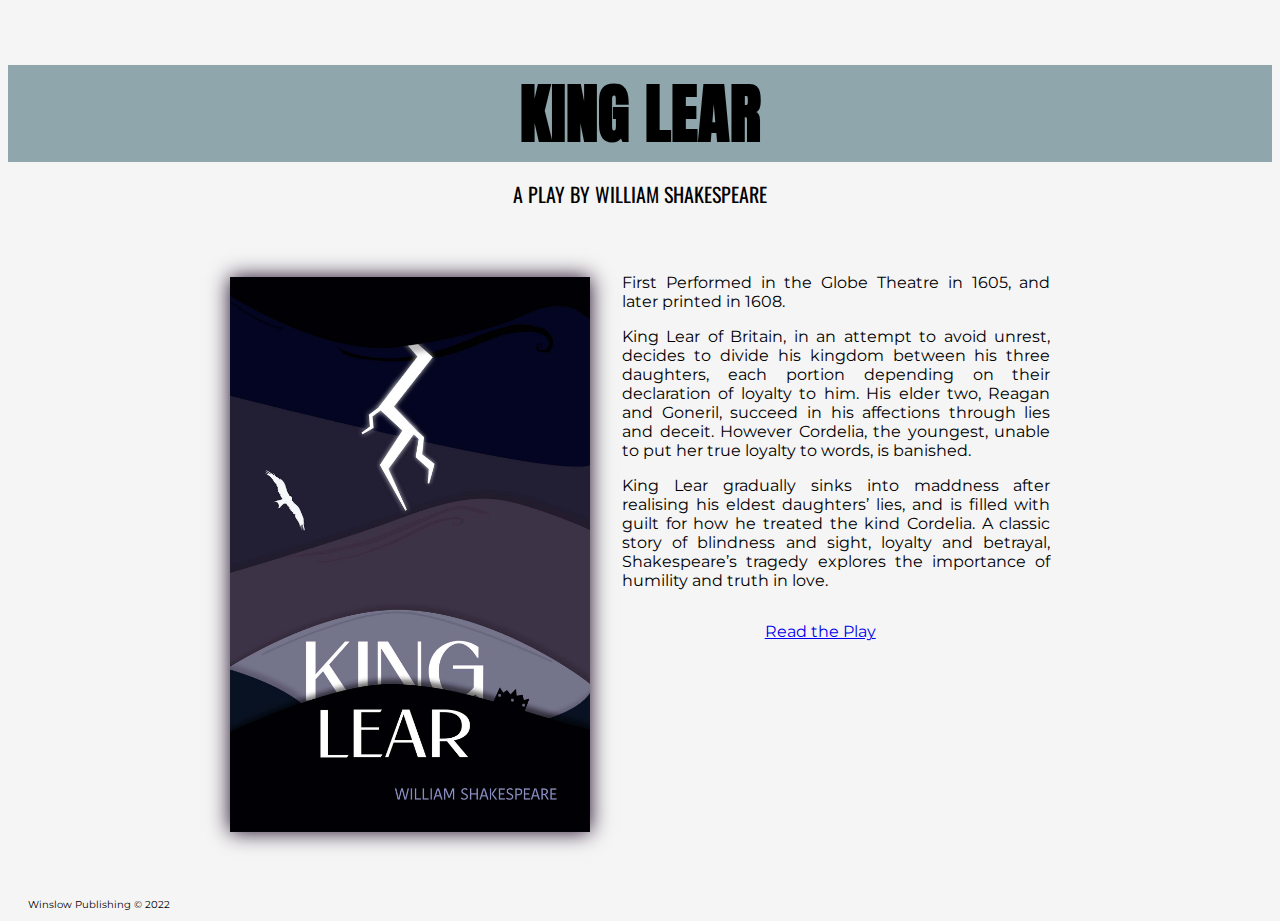
<file: docs/index.html>
<!DOCTYPE html>
<html>
<head>
<title>King Lear</title>
 <meta name="viewport" content="width=device-width, initial-scale=1.0"/>
<link rel="preconnect" href="https://fonts.googleapis.com"> 
<link rel="preconnect" href="https://fonts.gstatic.com" crossorigin> 
<link href="https://fonts.googleapis.com/css2?family=Playfair+Display:ital,wght@0,500;0,700;1,500&display=swap" rel="stylesheet">
<link rel="preconnect" href="https://fonts.googleapis.com"> 
<link rel="preconnect" href="https://fonts.gstatic.com" crossorigin> 
<link href="https://fonts.googleapis.com/css2?family=Nanum+Myeongjo:wght@400;700&display=swap" rel="stylesheet">
<link rel="preconnect" href="https://fonts.googleapis.com"> 
<link rel="preconnect" href="https://fonts.gstatic.com" crossorigin> 
<link href="https://fonts.googleapis.com/css2?family=Anton&display=swap" rel="stylesheet">
<link rel="preconnect" href="https://fonts.googleapis.com"> 
<link rel="preconnect" href="https://fonts.gstatic.com" crossorigin> 
<link href="https://fonts.googleapis.com/css2?family=Oswald:wght@300;400;600&display=swap" rel="stylesheet">
<link rel="preconnect" href="https://fonts.googleapis.com"> 
<link rel="preconnect" href="https://fonts.googleapis.com"> 
<link rel="preconnect" href="https://fonts.gstatic.com" crossorigin> 
<link href="https://fonts.googleapis.com/css2?family=Montserrat:ital,wght@0,200;0,300;0,400;1,200;1,300;1,400&display=swap" rel="stylesheet">

<link rel="stylesheet" href="css/styles.css">
</head>
<body>
 <header>
    <h1>King Lear</h1>
 <h2>A Play by William Shakespeare</h2>
</header>
<main>
    <figure>
 <img src="images/King_Lear_Cover.jpg" alt="Cover image for the play, featuring a stormy heath. Rolling hills are shown in dark purples, lit up by a glowing lightening strike in the top centre of the sky. A white bird flies in from the left hand side, and a crown lays abandoned on the hills. The title of the play sits in the middle of the lower third of the image, with Shakespeare's name just below, justified to the right.">
</figure>
<section>
<p>First Performed in the Globe Theatre in 1605, and later printed in 1608.</p>

    <p class="first">King Lear of Britain, in an attempt to avoid unrest, decides to divide his kingdom between his three daughters, each portion depending on their declaration of loyalty to him. His elder two, Reagan and Goneril, succeed in his affections through lies and deceit. However Cordelia, the youngest, unable to put her true loyalty to words, is banished.</p>

    <p>King Lear gradually sinks into maddness after       realising his eldest daughters’ lies, and is filled with guilt for how he treated the kind Cordelia.  A classic story of blindness and sight, loyalty and betrayal, Shakespeare’s tragedy explores the importance of humility and truth in love.</p>

    <p class="playlink"><a href= learplay.html> Read the Play</a></p>
   
</section>
</main>

<footer>
    <p class="footer">Winslow Publishing &copy; 2022</p>
</footer>
</body>



</html>
</file>
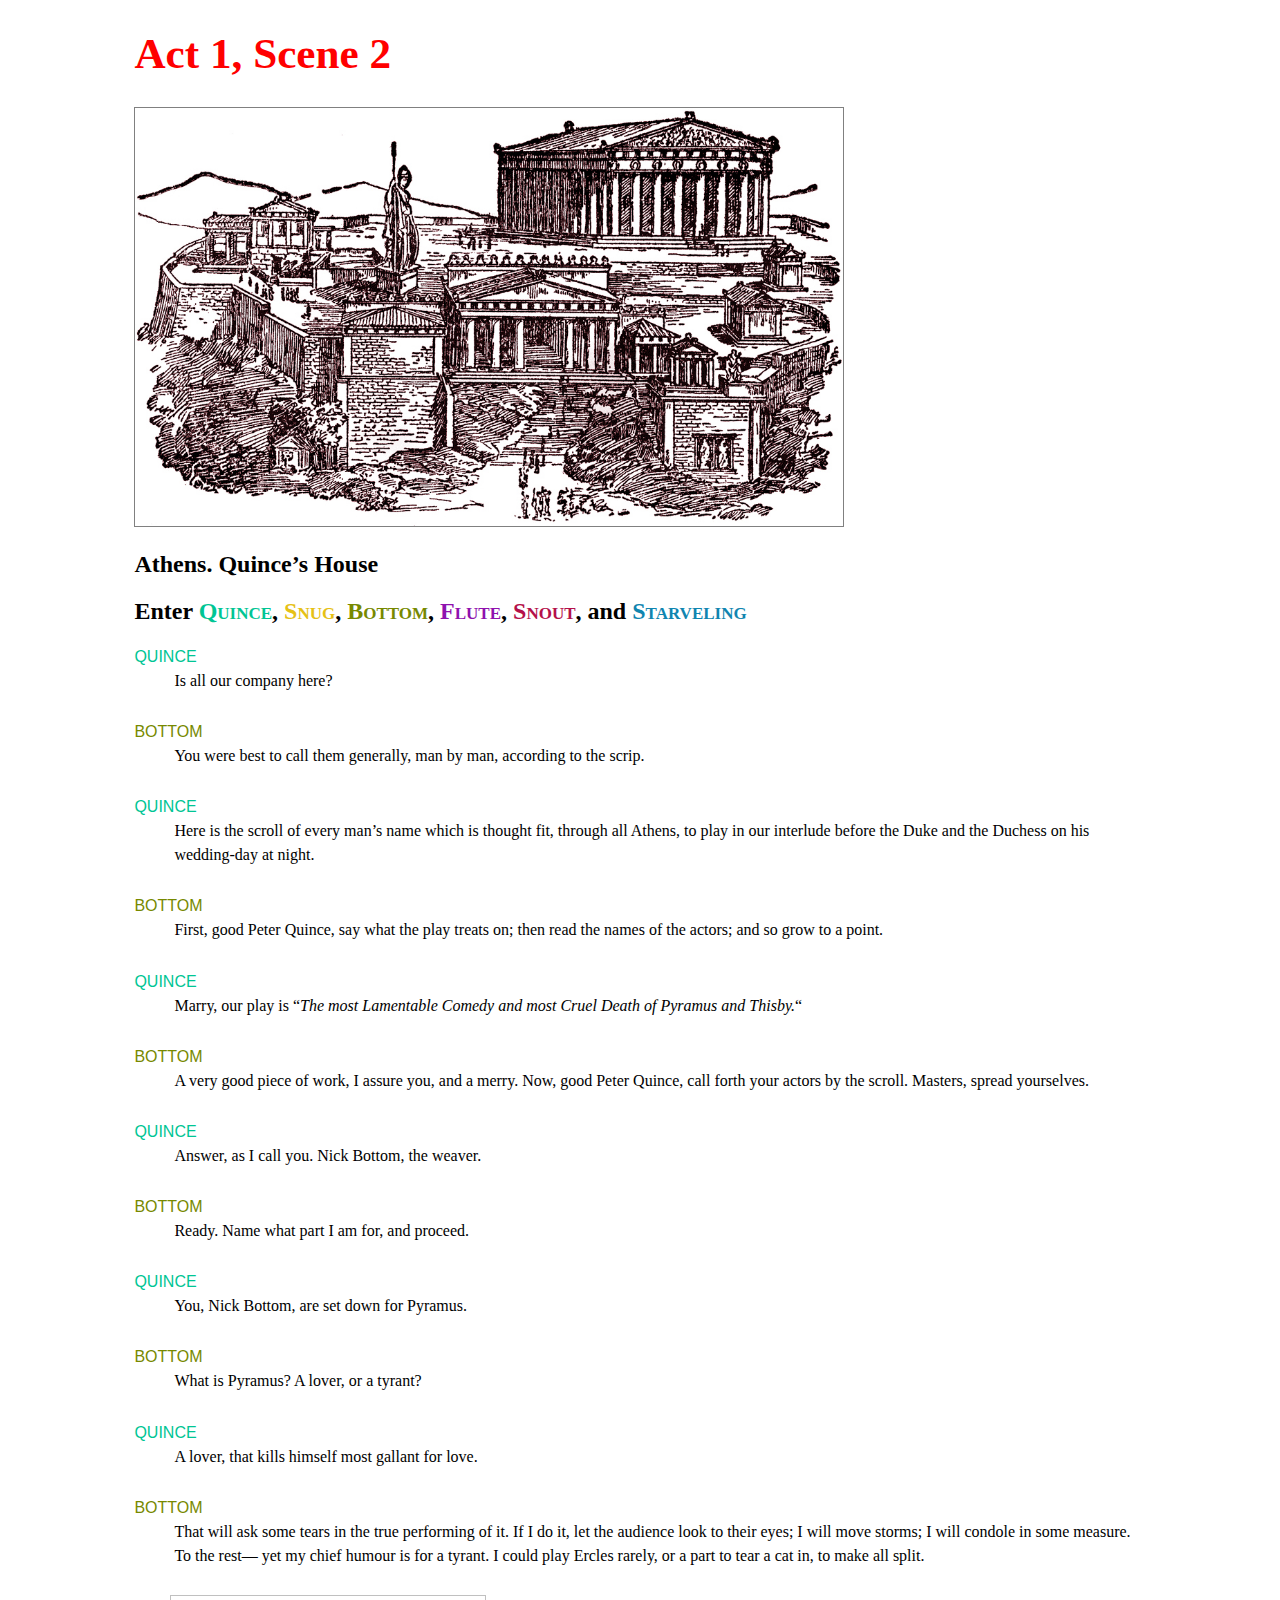
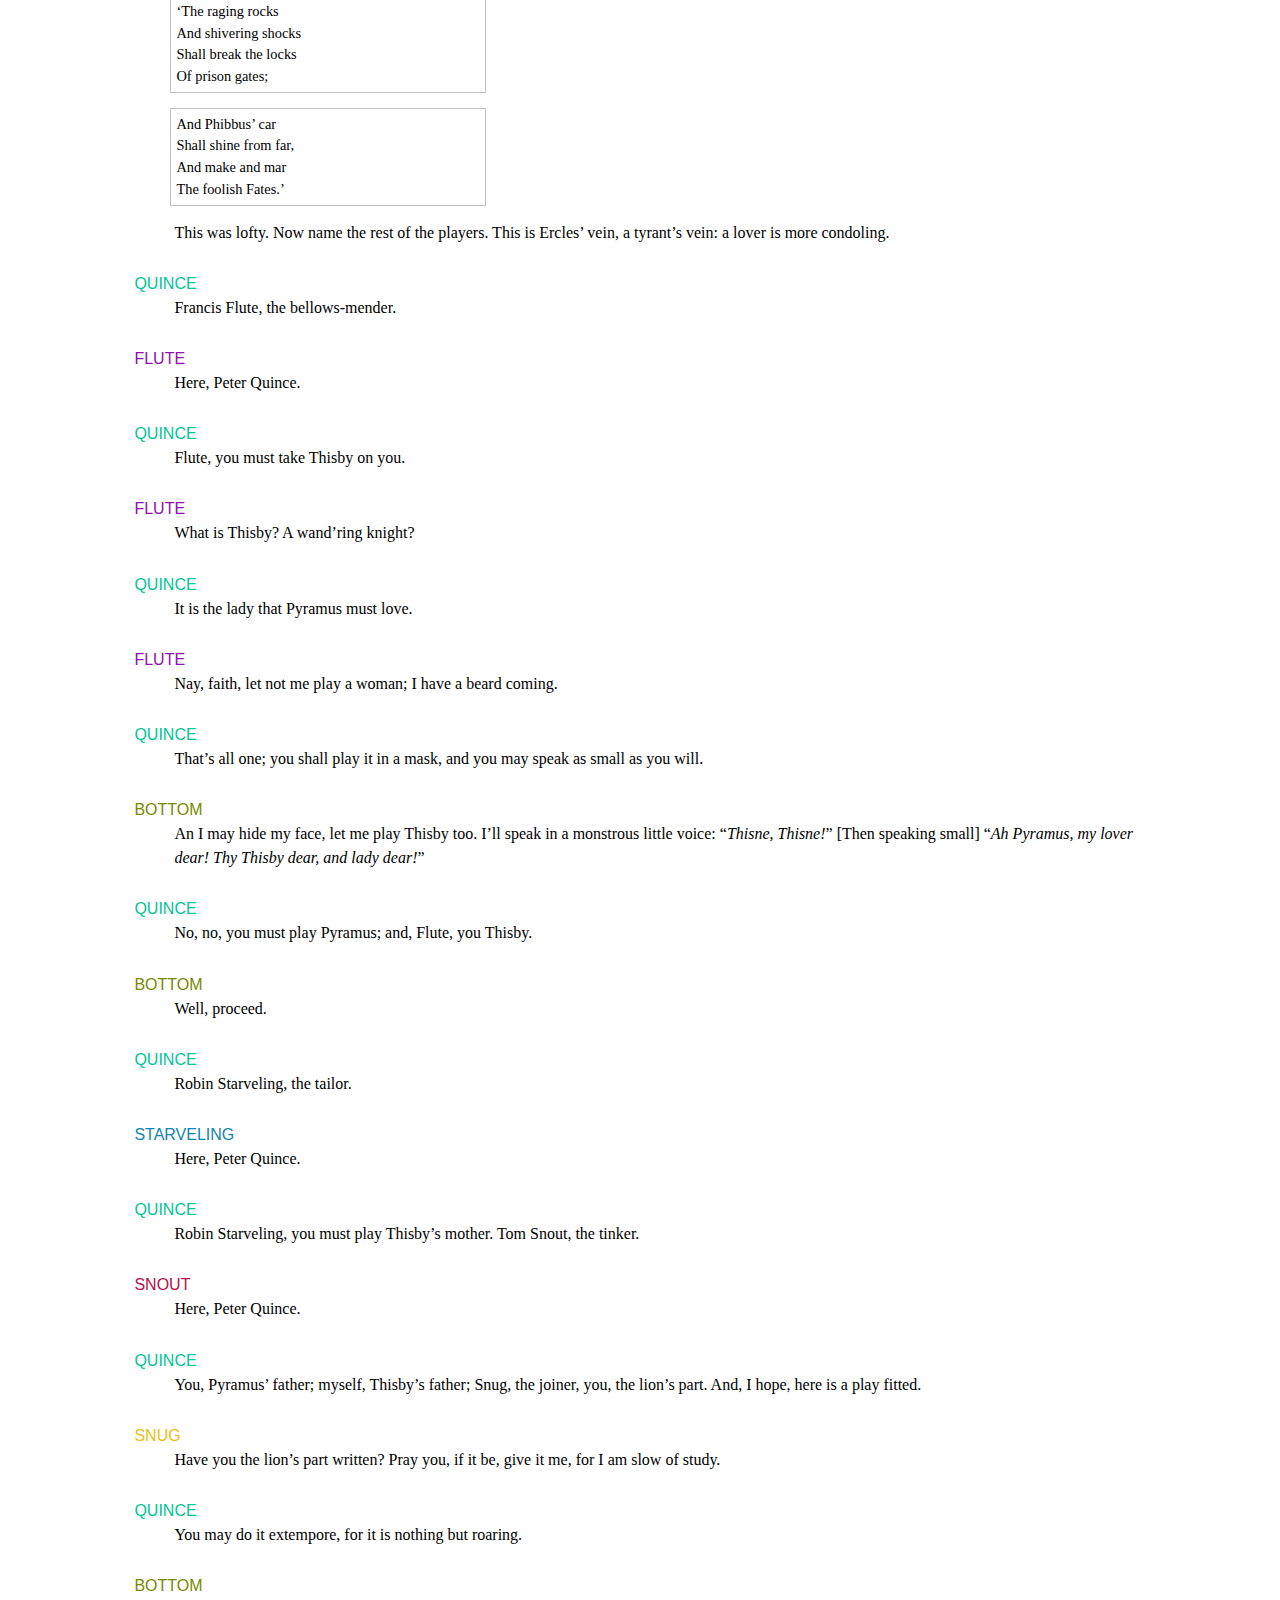
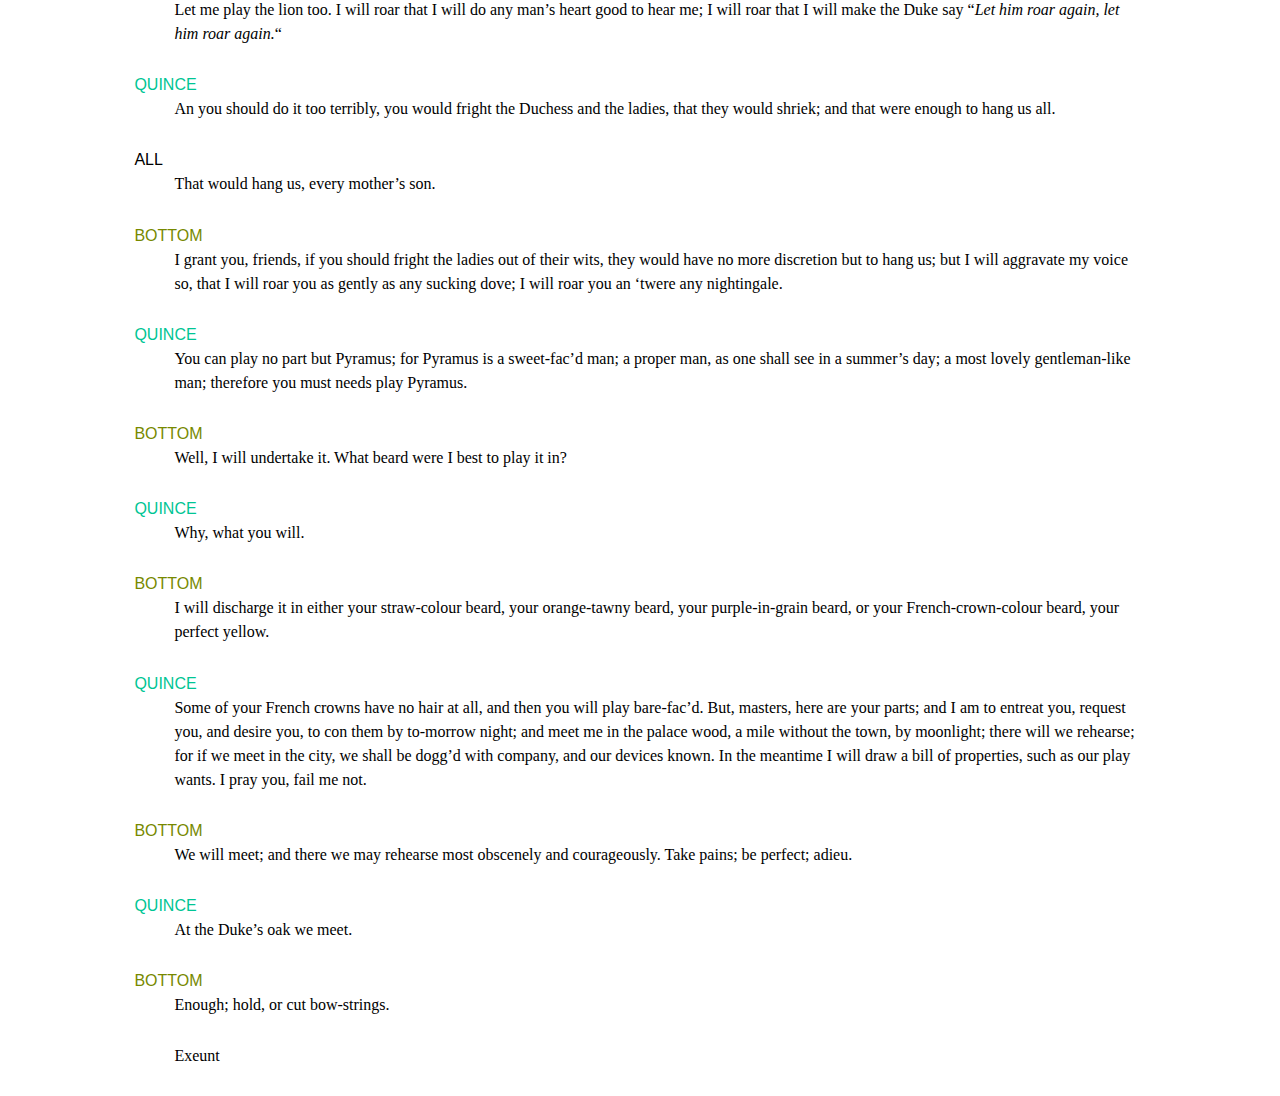
<file: sampleScene/sample_scene.html>
<!DOCTYPE html>
<html xmlns="http://www.w3.org/1999/xhtml">
<head>
	<meta charset="utf-8" />
	
	<title>Act1 Scene2 Midsummernight's Dream</title>
	<link rel="stylesheet" type="text/css" href="styles.css">
</head>
<body class="act1scene2">
<header>
<h1>Act 1, Scene 2</h1>
</header>
<section class="scene two">
<img src="images/athens.jpg" alt="Ancient Athens showing the Parthenon" />
<h2 class="location">Athens. Quince’s House</h2>
<h2 class="stagedirection">Enter <span class="charactername quince">Quince</span>, <span class="charactername snug">Snug</span>, <span class="charactername bottom">Bottom</span>, <span class="charactername flute">Flute</span>, <span class="charactername snout">Snout</span>, and <span class="charactername starveling">Starveling</span></h2>
<p class="character quince">Quince</p>
<p>Is all our company here?</p>
<p class="character bottom">Bottom</p>
<p>You were best to call them generally, man by man, according to the scrip.</p>
<p class="character quince">Quince</p>
<p>Here is the scroll of every man’s name which is thought fit, through all Athens, to play in our interlude before the Duke and the Duchess on his wedding-day at night.</p>
<p class="character bottom">Bottom</p>
<p>First, good Peter Quince, say what the play treats on; then read the names of the actors; and so grow to a point.</p>
<p class="character quince">Quince</p>
<p>Marry, our play is “<em>The most Lamentable Comedy and most Cruel Death of Pyramus and Thisby.</em>“</p>
<p class="character bottom">Bottom</p>
<p>A very good piece of work, I assure you, and a merry. Now, good Peter Quince, call forth your actors by the scroll. Masters, spread yourselves.</p>
<p class="character quince">Quince</p>
<p>Answer, as I call you. Nick Bottom, the weaver.</p>
<p class="character bottom">Bottom</p>
<p>Ready. Name what part I am for, and proceed.</p>
<p class="character quince">Quince</p>
<p>You, Nick Bottom, are set down for Pyramus.</p>
<p class="character bottom">Bottom</p>
<p>What is Pyramus? A lover, or a tyrant?</p>
<p class="character quince">Quince</p>
<p>A lover, that kills himself most gallant for love.</p>
<p class="character bottom">Bottom</p>
<p>That will ask some tears in the true performing of it. If I do it, let the audience look to their eyes; I will move storms; I will condole in some measure. To the rest— yet my chief humour is for a tyrant. I could play Ercles rarely, or a part to tear a cat in, to make all split.</p>
<p class="verse">‘The raging rocks<br/>
And shivering shocks<br/>
Shall break the locks<br/>
Of prison gates;</p>
<p class="verse">And Phibbus’ car<br/>
Shall shine from far,<br/>
And make and mar<br/>
The foolish Fates.’ </p>
<p>This was lofty. Now name the rest of the players. This is Ercles’ vein, a tyrant’s vein: a lover is more condoling.</p>
<p class="character quince">Quince</p>
<p>Francis Flute, the bellows-mender.</p>
<p class="character flute">Flute</p>
<p>Here, Peter Quince.</p>
<p class="character quince">Quince</p>
<p>Flute, you must take Thisby on you.</p>
<p class="character flute">Flute</p>
<p>What is Thisby? A wand’ring knight?</p>
<p class="character quince">Quince</p>
<p>It is the lady that Pyramus must love.</p>
<p class="character flute">Flute</p>
<p>Nay, faith, let not me play a woman; I have a beard coming.</p>
<p class="character quince">Quince</p>
<p>That’s all one; you shall play it in a mask, and you may speak as small as you will.</p>
<p class="character bottom">Bottom</p>
<p>An I may hide my face, let me play Thisby too. I’ll speak in a monstrous little voice: &#8220;<em>Thisne, Thisne!</em>&#8221; [Then speaking small] &#8220;<em>Ah Pyramus, my lover dear! Thy Thisby dear, and lady dear!</em>&#8221;</p>
<p class="character quince">Quince</p>
<p>No, no, you must play Pyramus; and, Flute, you Thisby.</p>
<p class="character bottom">Bottom</p>
<p>Well, proceed.</p>
<p class="character quince">Quince</p>
<p>Robin Starveling, the tailor.</p>
<p class="character starveling">Starveling</p>
<p>Here, Peter Quince.</p>
<p class="character quince">Quince</p>
<p>Robin Starveling, you must play Thisby’s mother. Tom Snout, the tinker.</p>
<p class="character snout">Snout</p>
<p>Here, Peter Quince.</p>
<p class="character quince">Quince</p>
<p>You, Pyramus’ father; myself, Thisby’s father; Snug, the joiner, you, the lion’s part. And, I hope, here is a play fitted.</p>
<p class="character snug">Snug</p>
<p>Have you the lion’s part written? Pray you, if it be, give it me, for I am slow of study.</p>
<p class="character quince">Quince</p>
<p>You may do it extempore, for it is nothing but roaring.</p>
<p class="character bottom">Bottom</p>
<p>Let me play the lion too. I will roar that I will do any man’s heart good to hear me; I will roar that I will make the Duke say “<em>Let him roar again, let him roar again.</em>“</p>
<p class="character quince">Quince</p>
<p>An you should do it too terribly, you would fright the Duchess and the ladies, that they would shriek; and that were enough to hang us all.</p>
<p class="character all">All</p>
<p>That would hang us, every mother’s son.</p>
<p class="character bottom">Bottom</p>
<p>I grant you, friends, if you should fright the ladies out of their wits, they would have no more discretion but to hang us; but I will aggravate my voice so, that I will roar you as gently as any sucking dove; I will roar you an ‘twere any nightingale.</p>
<p class="character quince">Quince</p>
<p>You can play no part but Pyramus; for Pyramus is a sweet-fac’d man; a proper man, as one shall see in a summer’s day; a most lovely gentleman-like man; therefore you must needs play Pyramus.</p>
<p class="character bottom">Bottom</p>
<p>Well, I will undertake it. What beard were I best to play it in?</p>
<p class="character quince">Quince</p>
<p>Why, what you will.</p>
<p class="character bottom">Bottom</p>
<p>I will discharge it in either your straw-colour beard, your orange-tawny beard, your purple-in-grain beard, or your French-crown-colour beard, your perfect yellow.</p>
<p class="character quince">Quince</p>
<p>Some of your French crowns have no hair at all, and then you will play bare-fac’d. But, masters, here are your parts; and I am to entreat you, request you, and desire you, to con them by to-morrow night; and meet me in the palace wood, a mile without the town, by moonlight; there will we rehearse; for if we meet in the city, we shall be dogg’d with company, and our devices known. In the meantime I will draw a bill of properties, such as our play wants. I pray you, fail me not.</p>
<p class="character bottom">Bottom</p>
<p>We will meet; and there we may rehearse most obscenely and courageously. Take pains; be perfect; adieu.</p>
<p class="character quince">Quince</p>
<p>At the Duke’s oak we meet.</p>
<p class="character bottom">Bottom</p>
<p>Enough; hold, or cut bow-strings.</p>
<p class="stagedirections">Exeunt</p>
</section>
</body>
</html>
</file>
<file: docs/css/styles.css>
* {
    box-sizing: border-box;

}
head { margin-top: 2em;}

body {
font-family: 'Franklin Gothic Medium', 'Arial Narrow', Arial, sans-serif;
background-color: whitesmoke;
}

main {
  
    width: 70%;
    margin: 0 auto;
    max-width: 900px;
    padding: 2em 2em 2em 2em;
    display: flex;
    flex-direction: row;
    flex-wrap: wrap;
    justify-content: space-around;
    
}

figure {
    /* width: 70%; */
    margin:20px auto 20px auto;
    flex-basis: 200px;
    flex-grow: 1;
    flex-shrink: 1;
   }

   ul {font-family: 'Montserrat', sans-serif;
       margin-top: 2em;
   }

   section {
    flex-basis: 300px;
    flex-grow: 1;
    flex-shrink: 1;
}

h1{font-family: 'Anton', sans-serif;
text-align: center;
text-transform:uppercase;
margin: 1em 0 1px 0;
font-size: 65px;
background-color: rgb(143, 167, 172);
}

h2 {font-family:'Oswald', sans-serif;
    font-weight: 400;
    text-align: center;
    text-transform:uppercase;
    font-size: 20px;

}
img {
    width: 100%;
    box-shadow: 0px 0px 20px rgb(27, 7, 36);
    }

    p {font-family: 'Montserrat', sans-serif;
        text-align: justify; color: rgb(0, 0, 0);
        padding: 0em 0em 0em 2em;
    
    }
    .footer{color:black;
    font-size:10px;}

    p.playlink {
        padding: 1em 0 0 0;
        color:rgb(110, 109, 130);
        text-align:center;}

@media only screen and (max-width: 500px) {
main { 
    width: 100%;
    padding:auto;

}

figure {
    flex-basis: 250px;
}
img {box-shadow: 0px 0px 0px rgb(27, 7, 36);}
p {
    font-size: .9em;
}

}
</file>
<file: sampleScene/styles.css>
/*stylesheet for A Midsummer Night's dream*/
body {
font-family: Georgia, "Times New Roman", Times, serif;
}
section,header {
width:80%;
margin:5px auto;
border:0px solid red;
}

p {
font-size: 1em;
line-height: 1.5;
margin-left:2.5em;
margin-bottom: 1.7em;
margin-top: 0;
padding-left:0;
}

p.character {
font-family: "Lucida Grande", Lucida, Verdana, sans-serif;
margin-left:0;
margin-bottom: 0;
font-size:1em;
text-transform: uppercase;
border-left:none;
}

p.verse {
font-size:.9em;
margin-bottom:1em;
border:1px solid silver;
width:30%;
padding:5px;
}

h1 {
font-size: 2.7em;
color:red;
}

/* 	for inline character names */

span.charactername {
font-variant: small-caps;
}

/* character colors and borders*/

.quince {
color: #00c594;
}

.bottom {
color:#778900;
}

.flute {
color:#8f11ae;
}

.snout {
color:#b4104a;
}
.snug {
color:#e6c115;
}

.starveling {
color:#1085b0;
}

img {
width: 70%;
border:1px solid gray;
}
</file>
